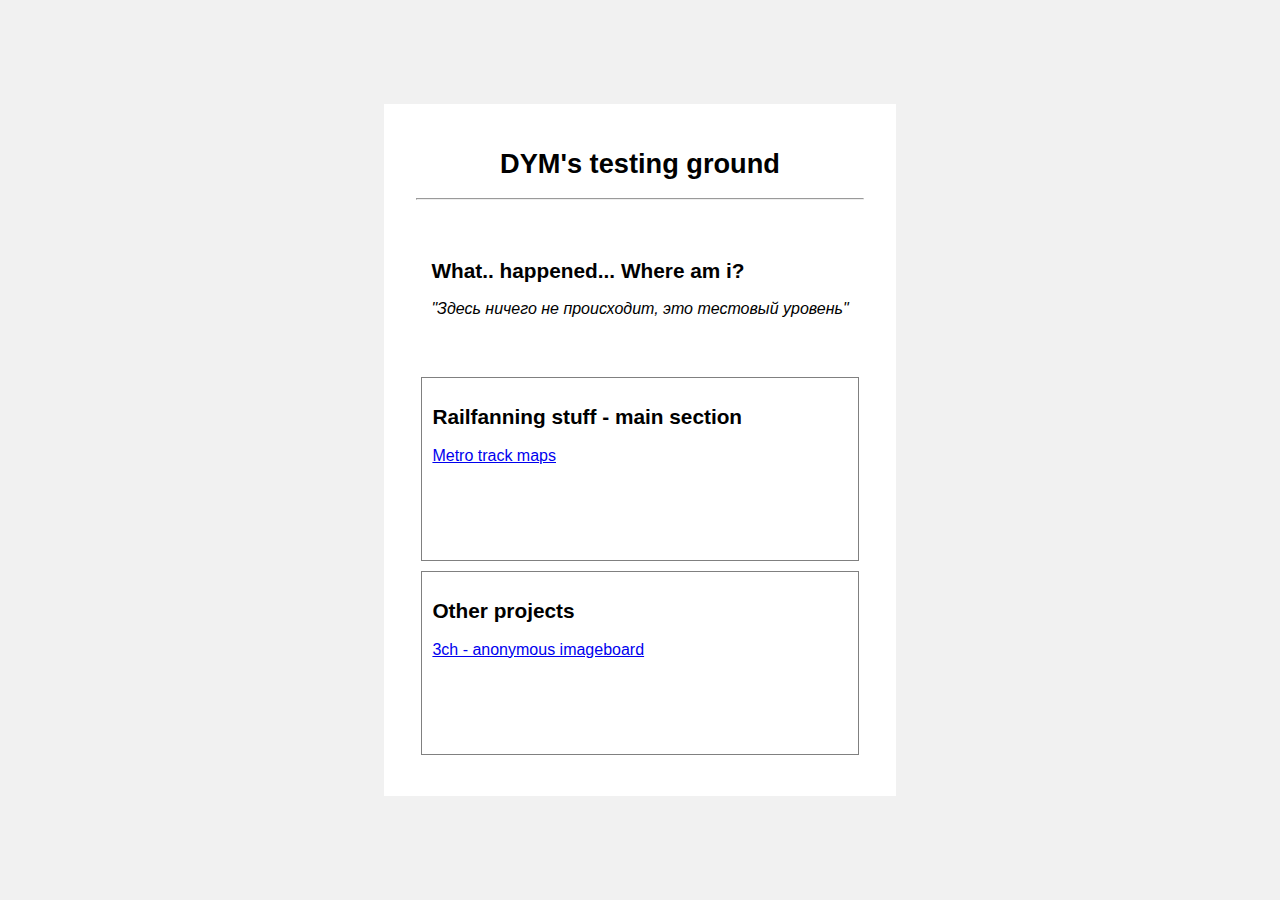
<file: index.html>
<html>
<title>DYM homepage</title>
<link href="index.css" rel="stylesheet" type="text/css">
<script src = ""></script>

<body>
	<div class="wrapper">
		<div class="title">
			<h1>DYM's testing ground</h1>
			<hr>
		</div>
		<div class="section">
			<h2>What.. happened... Where am i?</h2>
			<p><i>"Здесь ничего не происходит, это тестовый уровень"</i></p>
		</div>
		<div class="section links">
			<h2>Railfanning stuff - main section</h2>
			<a href="trackmap/trackmap-test.html">Metro track maps</a></p>
		</div>
		<div class="section links">
			<h2>Other projects</h2>
			<a href="3ch/main.html">3ch - anonymous imageboard</a>
		</div>
		
	</div>
</body>
</file>
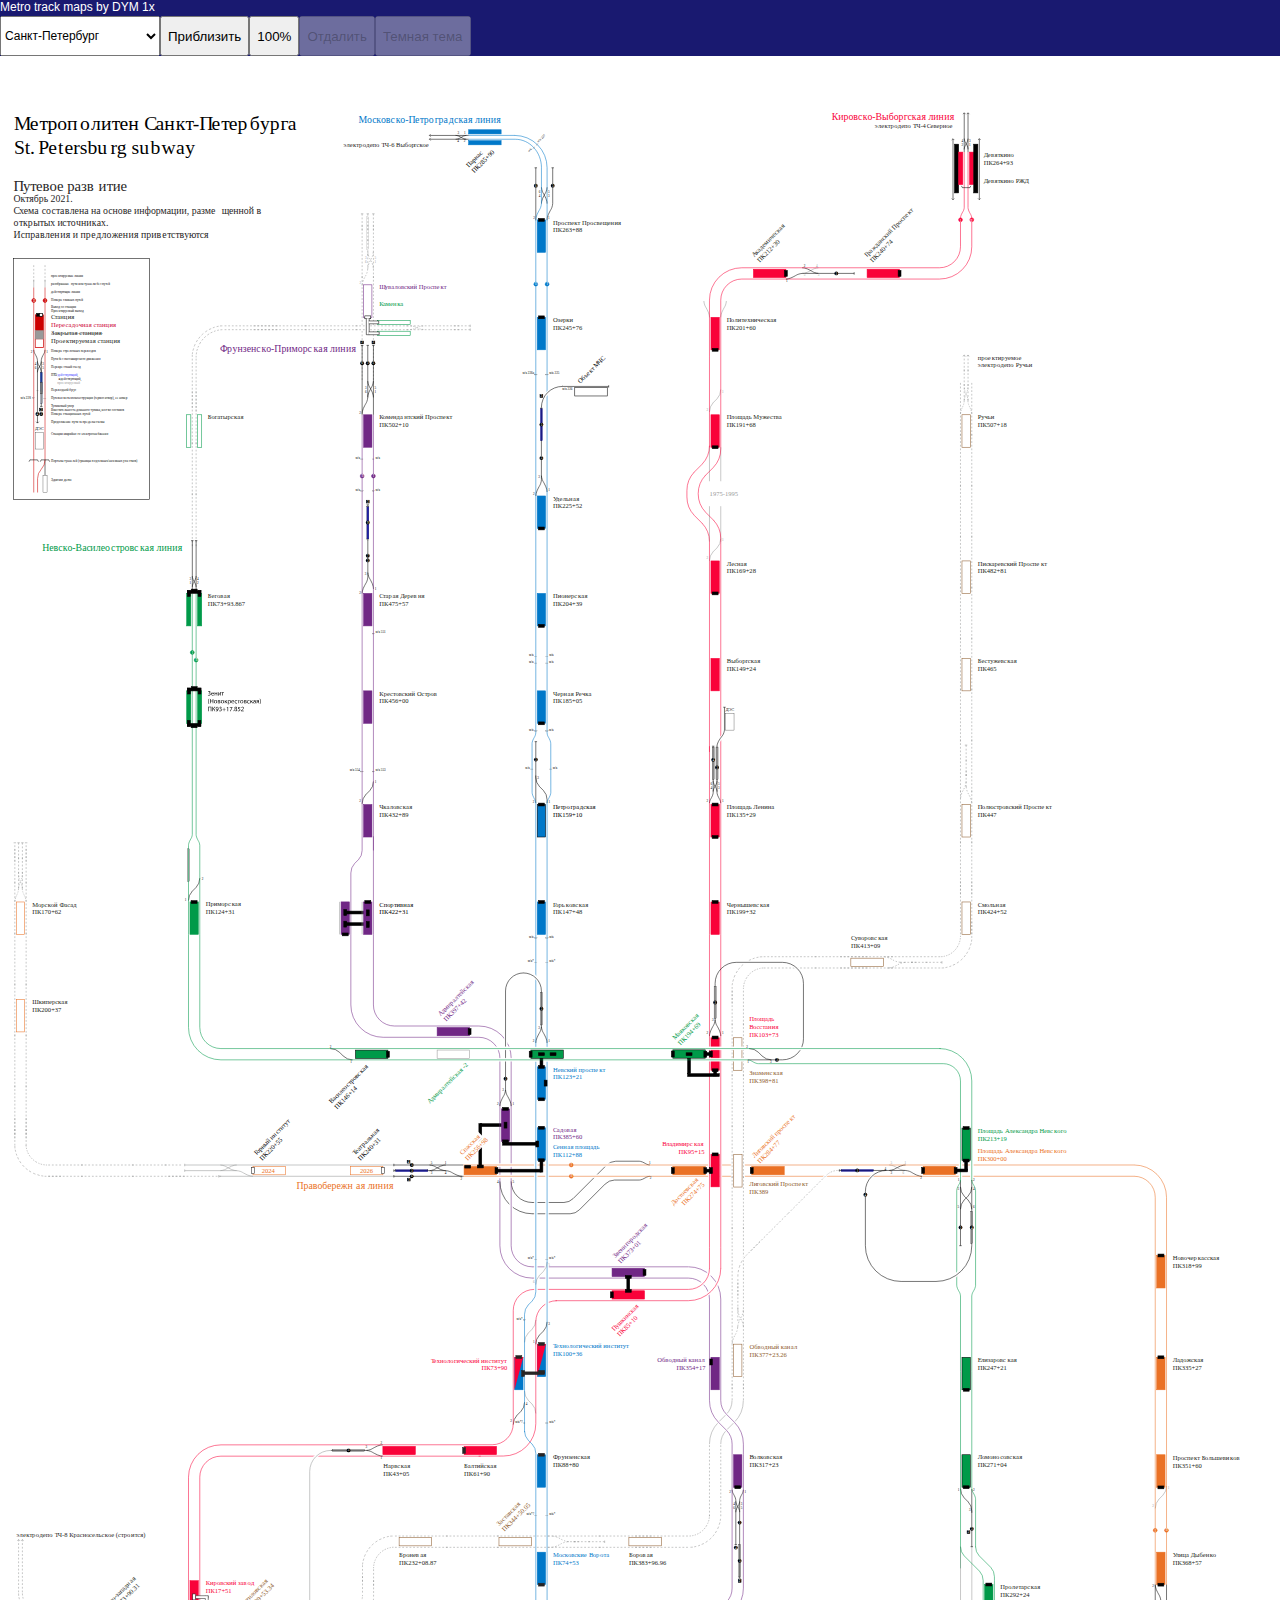
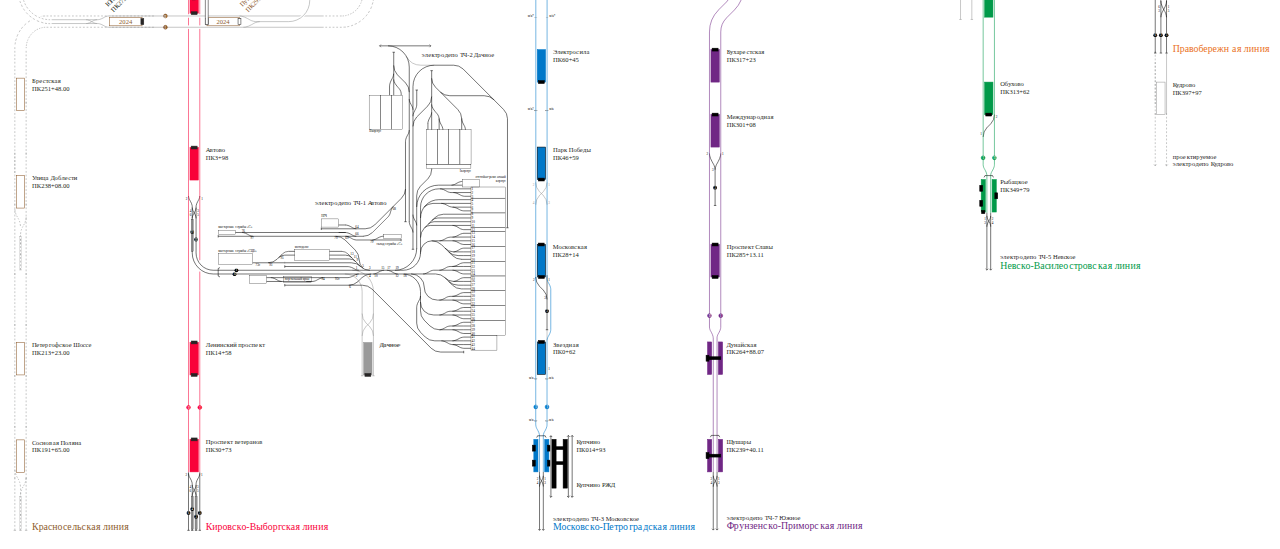
<file: trackmap/trackmap-test.html>
<html>
<head>
    <title>Trackmaps</title>
    <link href="trackmaps.css" rel="stylesheet" type="text/css">
    <script src="trackmaps.js"></script>
</head>
<body onload="onLoad()">

    <header>
        <div class="topnav">
            <a>
                Metro track maps by DYM
                <!--</a></a>-->
                <label id="scale">
                    0
                </label>
            </a>
            
            <!-- <form action="select1.php" method="post"> </form>-->
            <p>
                <select id="select" onChange="changeImage(value)">
                    <optgroup label="Британские острова">
                        <option value="Glasgow-en">Глазго</option>
                    </optgroup>
                    <optgroup label="Восточная Европа">
                        <!-- <option disabled value="default">Будапешт</option> -->
                        <!-- <option disabled value="default">Москва</option> -->
                        <option selected value="SPB-ru">Санкт-Петербург</option>
                        <!-- <option disabled value="default">Киев</option> -->
                        <!-- <option disabled value="default">Прага</option> -->
                        <!-- <option disabled value="default">Харьков</option> -->

                        <option disabled value="Minsk-ru">Минск</option>
                        <!-- <option disabled value="default">Волгоград</option> -->
                        <!-- <option disabled value="default">Нижний Новгород</option> -->
                        <!-- <option disabled value="default">Новосибирск</option> -->
                        <option value="Samara-ru">Самара</option>
                        <!-- <option disabled value="default">Екатеринбург</option> -->
                        <!-- <option disabled value="default">Варшава</option> -->
                        <!-- <option disabled value="default">Днепр</option> -->
                        <option disabled value="Sofia-ru">София</option>
                        <option value="Kazan-ru">Казань</option>
                    </optgroup>
                    <optgroup label="Кавказ">
                        <option disabled value="default">Тбилиси</option> 
                        <option value="Baku-ru">Баку</option>
                        <option disabled value="default">Ереван</option>
                        <!--<option value="Novyafon-ru">Новый Афон</option>-->
                    </optgroup>
                    <optgroup label="Средняя Азия">
                        <option value="Toshkent-ru">Ташкент</option>

                    </optgroup>
                    <optgroup label="Азия">
                        <option value="Puongyang-ru">Пхеньян</option>
                    </optgroup>
                    <optgroup label="Северная Америка">
                        <option disabled value="Toronto-en">Торонто</option>
                        <option disabled value="DC-en">Вашингтон</option>
                    </optgroup>
                </select>
            </p>
            <a>
                <button type="button" id="+" onclick="zoomIn()"> Приблизить </button>
            </a>
            <a>
                <button type="button" onclick="zoomDefault()"> 100%</button>
            </a>
            <a>
                <button disabled type="button" id="-" onclick="zoomOut()"> Отдалить </button>
            </a>
            <a>
                <button disabled id="darktheme" onclick="changeTheme()">Темная тема</button>
            </a>
            <!--<a>
        <button id="home" onclick="location.href='../index.html';" style="float: right;">На главную (DYM-Home)</button>
    </a>-->
        </div>
    </header>

    <content>
        <img id="image"></img>
    </content>

</body>
</file>
<file: index.css>
body{
    display: grid;
    grid-template-columns: 40%;
    justify-content: center;
    margin: auto;
    background-color: #f1f1f1;
    width: 100vw;
}

.wrapper{
    display: grid;
    grid-template-rows: 1fr 1.5fr 2fr 2fr;
    justify-content: center;
    align-self: center;

    height: 70%;
    
    font-family: sans-serif;
    font-weight: 100;

    background-color: white;
    padding: 5%;
    padding-bottom: 7%;
}

.section{
    padding: 10px;
    margin: 5px;
}

.links{
    border: 1px solid grey;
}

h1{
    font-size: 1.7em;
    text-align: center;
}

h2{
    font-size: 1.3em;
}
</file>
<file: trackmap/trackmaps.css>
html
{
	font-family: Arial, Helvetica, sans-serif;
}

body{
	margin: 0;
}

header 
{
	position: sticky; /*(recomended)*/
	position: fixed; 
    top: 0px;	
	color: white;
	width: 100%;
	
}

content
{
    --margin-top: 100px auto;
 	width: 100%;
  	--padding: 30px;

}

select, button {height: 40px}

select{
	width: 160px;
}

img 
{
	margin-top: 100px;
	width: 100%;
}

.topnav {
	list-style-type: none;
   	margin: 0;
   	padding: 0;
 	overflow: hidden;
 	background-color: #191970;
}

.topnav a, select {
 	float: left;
 	--text-align: center;
    --padding: 14px 16px;
 	text-decoration: none;
 	font-size: 12px;
}

    .topnav a:hover {
    --background-color: #191970;
    --color: black;
}

.topnav a.active 
{
        --background-color: #04AA6D;
       --color: white;
}


.dark-mode 
{
  	background-color: #666666;
  	color: white;
}

img {
    --object-fit: none;
    background-color: transparent;
    width: 100%;
    --max-width: 100%;
    height: auto;
}
</file>
